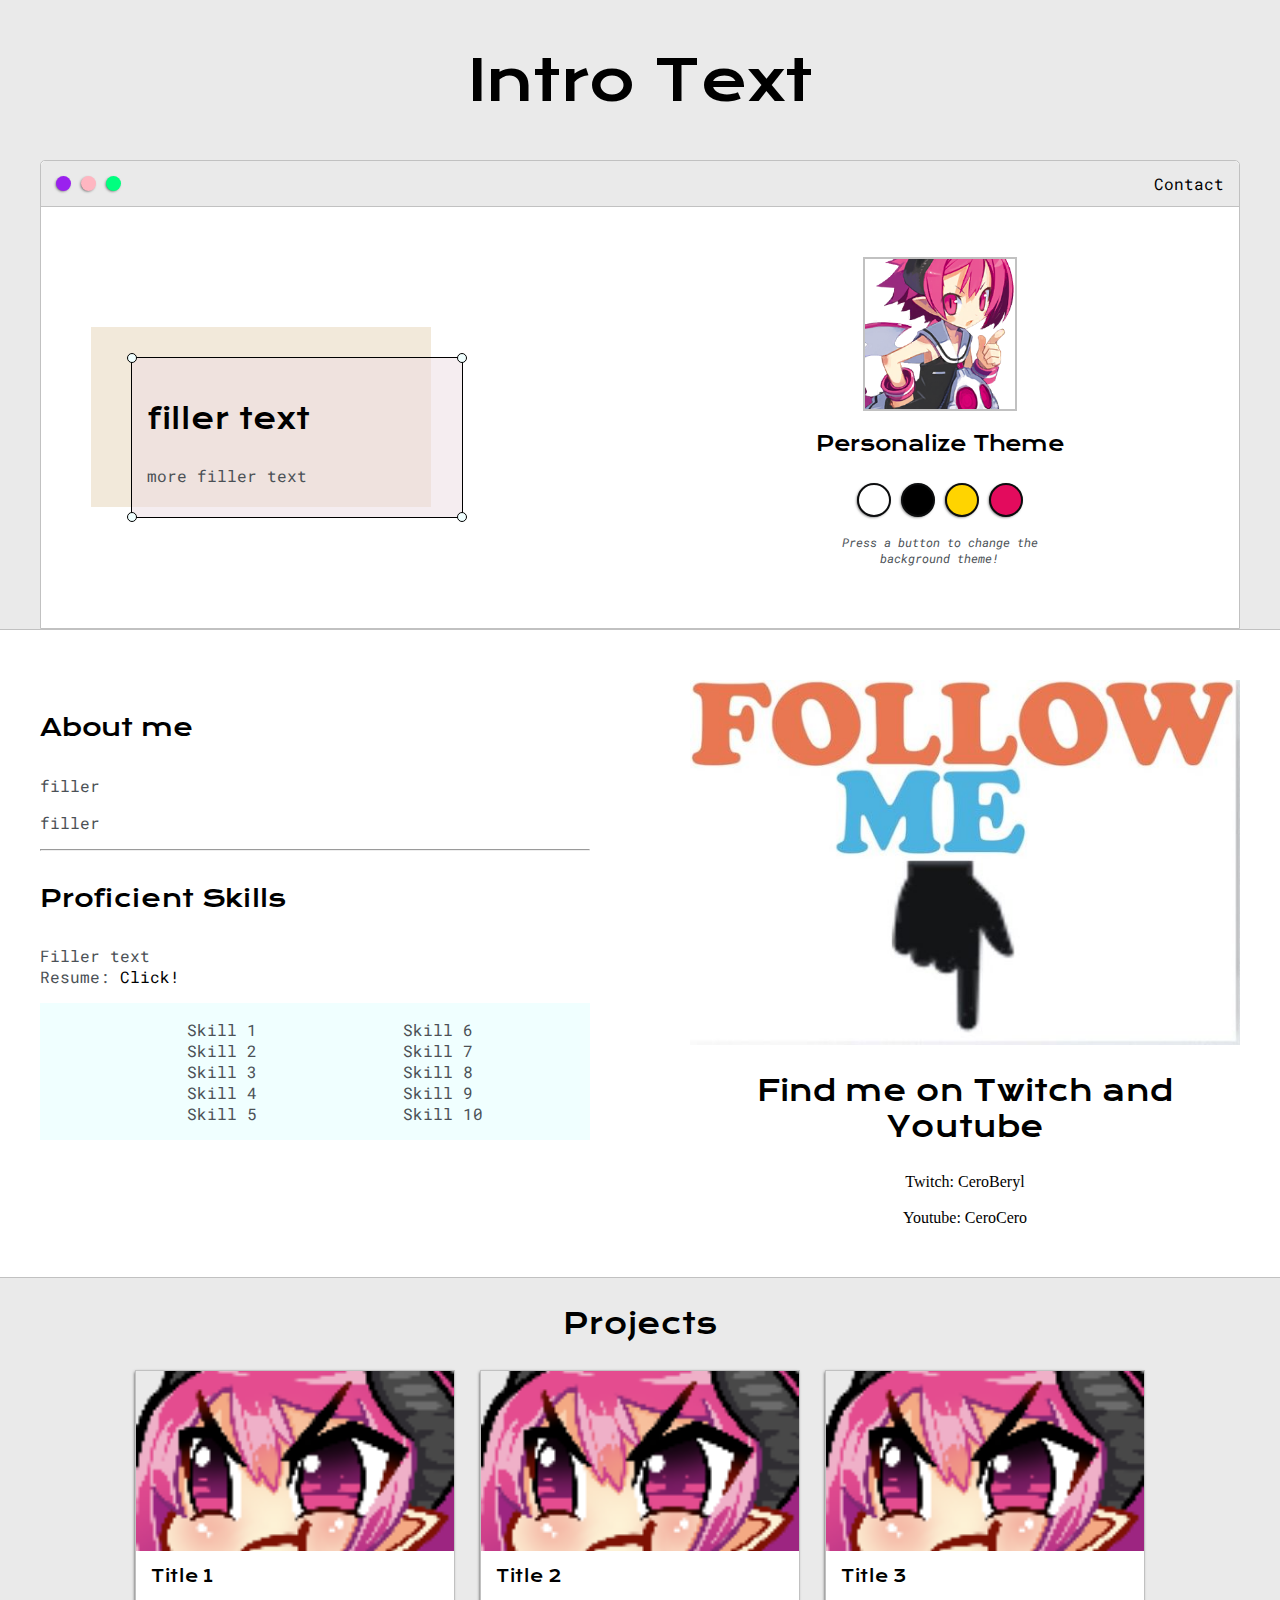
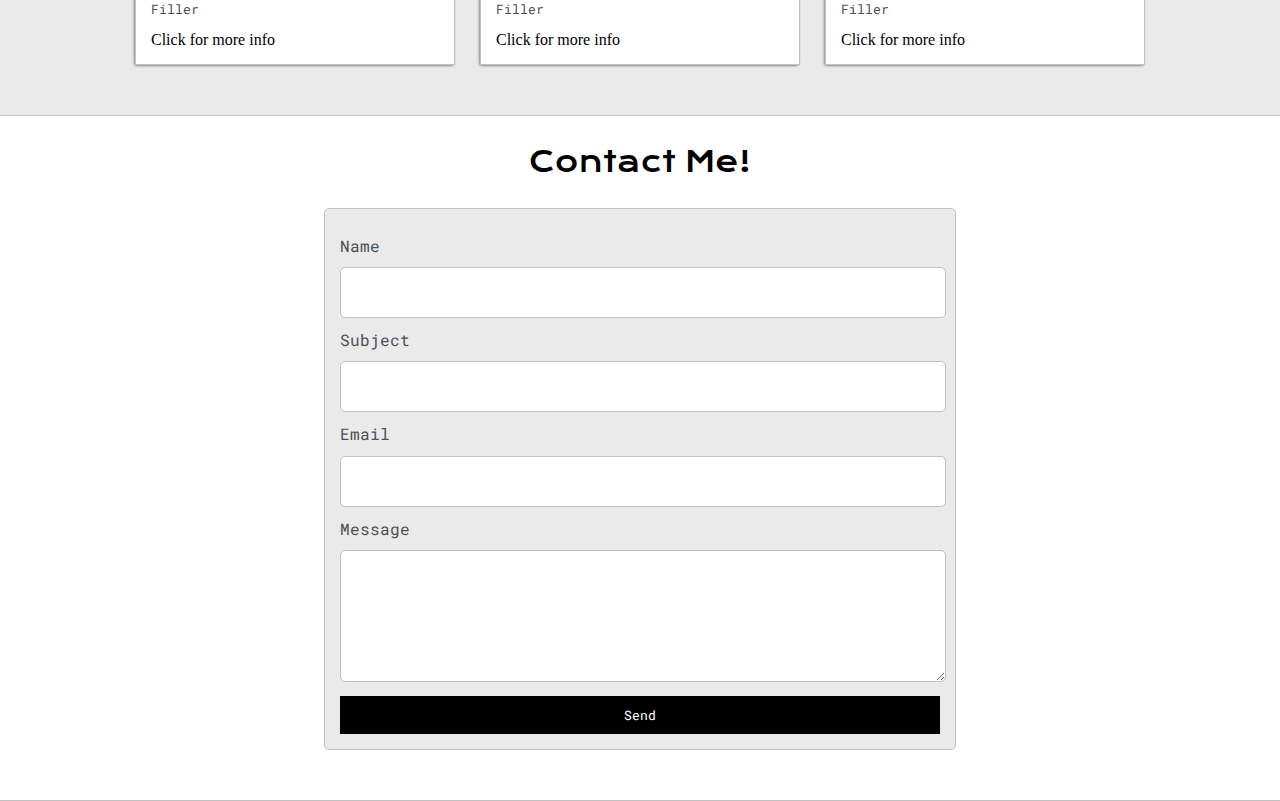
<file: index.html>
<!DOCTYPE html>
<html>
  <head>
    <title>Portfolio</title>

    <meta
      name="viewport"
      content="width=device-width,
    initial-scale=1, maximum-scale=1, minimum-scale=1"
    />

    <link
      href="https://fonts.googleapis.com/css2?family=Krona+One&display=swap"
      rel="stylesheet"
    />

    <link
      href="https://fonts.googleapis.com/css2?family=Krona+One&family=Roboto+Mono:wght@500&display=swap"
      rel="stylesheet"
    />

    <link
      href="https://fonts.googleapis.com/css2?family=Krona+One&family=Roboto+Mono:wght@500&display=swap"
      rel="stylesheet"
    />

    <link
      href="https://fonts.googleapis.com/css2?family=Krona+One&family=Roboto+Mono:wght@500&display=swap"
      rel="stylesheet"
    />

    <link rel="stylesheet" type="text/css" href="css/light.css" />

    <link id="theme-style" rel="stylesheet" typ="text/css" href="css/dark.css" />
  </head>

  <body>
    <section class="s1">
      <div class="main-container">
        <div class="greet-wrapper">
          <h1>Intro Text</h1>
        </div>

        <div class="intro-wrapper">
          <div class="nav-wrapper">
            <div class="emote-wrapper">
              <div id="emote-1" class="browser-emote"></div>
              <div id="emote-2" class="browser-emote"></div>
              <div id="emote-3" class="browser-emote"></div>
            </div>

            <ul id="navigation">
              <li><a href="#">Contact</a></li>
            </ul>
          </div>

          <div class="right-side">
            <img id="cero-pic" src="images/cero.png">
            <h5 style="text-align: center; line-height: 0;">Personalize Theme</h5>
            
            <div id="theme-wrapper">
              <div id="light-mode" class="theme-circle" data-mode="light"></div>
              <div id="dark-mode" class="theme-circle" data-mode="dark"></div>
              <div id="yellow-mode" class="theme-circle"  data-mode="yellow"></div>
              <div id="rasp-mode" class="theme-circle" data-mode="rasp"></div>
            </div>
            
            <p id="theme-note">Press a button to change the <br />background theme!</p>

          </div>

          <div class="left-side">

            <div id="peek-shadow">
              <div id="peek">
                <div id="corner-NW" class="corner"></div>
                <div id="corner-NE" class="corner"></div>
                <h3>filler text</h3>
                <p>more filler text</p>
                <div id="corner-SW" class="corner"></div>
                <div id="corner-SE" class="corner"></div>
              </div>
            </div>

          </div>

        </div>
      </div>
    </section>

    <section class="s2">
      <div class="main-container">

        <div class="about-wrapper">
        
          <div class="about-section">
            <h4>About me</h4>
            <p>filler</p>
            <p>filler</p>
            <hr>
            <h4>Proficient Skills</h4>
            <p>Filler text
            <br>Resume: <a id="link-color" target="_blank" href="">Click!</a></p>

            <div id="skills">
              <ul>
                <li>Skill 1</li>
                <li>Skill 2</li>
                <li>Skill 3</li>
                <li>Skill 4</li>
                <li>Skill 5</li>
              </ul>

              <ul>
                <li>Skill 6</li>
                <li>Skill 7</li>
                <li>Skill 8</li>
                <li>Skill 9</li>
                <li>Skill 10</li>
              </ul>
            </div>
          </div>

          <div class="social-link">
          
            <img id="social-pic" src="images/follow.jpg">
            <h3>Find me on Twitch and Youtube</h3>
            <a id="link-color" target="_blank" href="#">Twitch: CeroBeryl</a> <br>
            <a id="link-color" target="_blank" href="#">Youtube: CeroCero</a>

          </div>
        </div>
      </div>
    </section>

    <section class="s1">
      <div class="main-container">
        <h3 id="headline">Projects</h3>
        <div class="project-wrapper">

          <div>
            <div class="project-container">
              <img class="project-thumbnail" src="images/ceropout.png">
              <div class="project-preview">
                <h6 class="project-title">Title 1</h6>
                <p class="project-caption">Filler</p>
                <a id="link-color" href="filler1.html">Click for more info</a>
              </div>
            </div>
          </div>

          <div>
            <div class="project-container">
              <img class="project-thumbnail" src="images/ceropout.png">
              <div class="project-preview">
                <h6 class="project-title">Title 2</h6>
                <p class="project-caption">Filler</p>
                <a id="link-color" href="#">Click for more info</a>
              </div>
            </div>
          </div>

            <div class="project-container">
              <img class="project-thumbnail" src="images/ceropout.png">
              <div class="project-preview">
                <h6 class="project-title">Title 3</h6>
                <p class="project-caption">Filler</p>
                <a id="link-color" href="#">Click for more info</a>
              </div>
            </div>
          </div>

        </div>
      </div>
    </section>

    <section class="s2">
      <div class="main-container">
        <h3 id="headline">
          Contact Me!
        </h3>

        <form id="contact-form">
          <label>Name</label><input class="input-field" type="text" name="name">
          <label>Subject</label><input class="input-field" type="text" name="subject">
          <label>Email</label><input class="input-field" type="email" name="email">
          <label>Message</label><textarea class="input-field" name="message"></textarea>
          <input id="submit-btn" type="submit" value="Send">
        </form>

      </div>
    </section>

    <script type="text/javascript" src="script.js"></script>

  </body>
</html>
</file>
<file: css/light.css>
/* color attributes */
:root {
  --mainText: #000000;
  --altText: #4b5156;
  --mainColor: #eaeaea;
  --altColor: #fff;
  --borderColor: #c1c1c1;
  --themeColor: #0c0d0e;
  --peekColor: rgba(235, 220, 226, 0.5);
  --peekShadow: #f2e9da;
  --buttonColor: #000000;

  --navLinkColor: #000000;
  --navLinkHover: #32cd32;

  --linkColor: #000000;
  --linkHover: #32cd32;
}

/* main configuration */

html,
body {
  padding: 0;
  margin: 0;
}

body * {
  transition: 0.4s;
}

h1 {
  font-size: 56px;
}
h2 {
  font-size: 36px;
}
h3 {
  font-size: 28px;
}
h4 {
  font-size: 24px;
}
h5 {
  font-size: 20px;
}
h6 {
  font-size: 16px;
}

a {
  text-decoration: none;
}

ul {
  list-style: none;
}

h1,
h2,
h3,
h4,
h5,
h6,
strong {
  color: var(--mainText);
  font-family: "Krona One", sans-serif;
  font-weight: 500;
}

p,
li,
span,
label,
input,
text {
  font-family: "Roboto Mono", monospace;
  color: var(--altText);
}

.s1 {
  background-color: var(--mainColor);
  border-bottom: 1px solid var(--borderColor);
  overflow: auto;
}

.s2 {
  background-color: var(--altColor);
  border-bottom: 1px solid var(--borderColor);
  overflow: auto;
}

#headline {
  text-align: center;
}

#link-color {
  color: var(--linkColor);
}

#link-color:hover {
  color: var(--linkHover);
}

/* main body */

.main-container {
  width: 1200px;
  margin: 0 auto;
}

.greet-wrapper {
  display: grid;
  min-height: 10em;
  text-align: center;
  align-content: center;
}

.intro-wrapper {
  background-color: var(--altColor);
  border: 1px solid var(--borderColor);
  border-radius: 5px 5px 0 0;

  display: grid;
  grid-template-columns: 1fr 1fr;
  grid-template-areas:
    "nav-wrapper nav-wrapper"
    "left-side right-side";
}

.nav-wrapper {
  grid-area: nav-wrapper;
  border-bottom: 1px solid var(--borderColor);
  display: flex;
  justify-content: space-between;
  align-items: center;
  background-color: var(--mainColor);
  border-radius: 5px 5px 0 0;
}

#navigation a {
  color: var(--navLinkColor);
}

#navigation a:hover {
  color: var(--navLinkHover);
}

#navigation {
  margin: 0;
  padding: 10px;
}

#navigation li {
  display: inline-block;
  margin-right: 5px;
  margin-left: 5px;
}

/* small circle */

.emote-wrapper {
  display: flex;
  padding: 10px;
}

#emote-1 {
  background-color: #9a21ee;
}

#emote-2 {
  background-color: #ffb6c1;
}

#emote-3 {
  background-color: #00ff7f;
}

.browser-emote {
  background-color: #000000;
  height: 15px;
  width: 15px;
  border-radius: 50%;
  margin: 5px;

  -webkit-box-shadow: -1px 1px 3px -1px rgba(0, 0, 0, 0.75);
  -moz-box-shadow: -1px 1px 3px -1px rgba(0, 0, 0, 0.75);
  box-shadow: -1px 1px 3px -1px rgba(0, 0, 0, 0.75);
}

/* right column */

.right-side {
  grid-area: right-side;
  padding-top: 50px;
  padding-bottom: 50px;
}

#cero-pic {
  height: 150px;
  width: 150px;
  object-fit: cover;
  border: 2px solid var(--borderColor);
  display: block;
  margin: 0 auto;
}

#theme-wrapper {
  display: flex;
  justify-content: center;
}

.theme-circle {
  height: 30px;
  width: 30px;
  border-radius: 50%;
  border: 2px solid var(--themeColor);
  margin: 5px;

  -webkit-box-shadow: -1px 1px 3px -1px rgba(0, 0, 0, 0.75);
  -moz-box-shadow: -1px 1px 3px -1px rgba(0, 0, 0, 0.75);
  box-shadow: -1px 1px 3px -1px rgba(0, 0, 0, 0.75);

  cursor: grab;
}

.theme-circle:hover {
  border-width: 3px;
}

#light-mode {
  background-color: #fff;
}

#dark-mode {
  background-color: #000000;
}

#yellow-mode {
  background-color: #ffd400;
}

#rasp-mode {
  background-color: #e30b5d;
}

#theme-note {
  font-size: 12px;
  font-style: italic;
  text-align: center;
}

/* left column */

.left-side {
  grid-area: left-side;
  display: grid;
  align-content: center;
  padding-top: 50px;
  padding-bottom: 50px;
}

#peek {
  width: 300px;
  border: 1.5px solid #000000;
  background-color: var(--peekColor);
  padding: 15px;
  position: relative;
}

#peek-shadow {
  background-color: var(--peekShadow);
  width: 300px;
  height: 150px;
  padding-left: 40px;
  padding-top: 30px;
  margin-left: 50px;
}

.corner {
  width: 8px;
  height: 8px;
  border-radius: 50%;
  border: 1.5px solid #000000;
  background-color: rgb(240, 255, 255);
  position: absolute;
}

#corner-NW {
  top: -5px;
  left: -5px;
}
#corner-NE {
  top: -5px;
  right: -5px;
}
#corner-SW {
  bottom: -5px;
  left: -5px;
}
#corner-SE {
  bottom: -5px;
  right: -5px;
}

.about-wrapper {
  display: grid;
  grid-template-columns: repeat(auto-fit, minmax(320px, 1fr));
  padding-top: 50px;
  padding-bottom: 50px;
  gap: 100px;
}

#skills {
  display: flex;
  justify-content: space-evenly;
  background-color: #f0ffff;
}

.social-link {
  display: grid;
  align-content: center;
  text-align: center;
}

#social-pic {
  width: 100%;
}

.project-container {
  border: 1px solid var(--borderColor);

  -webkit-box-shadow: -1px 1px 3px -1px rgba(0, 0, 0, 0.75);
  -moz-box-shadow: -1px 1px 3px -1px rgba(0, 0, 0, 0.75);
  box-shadow: -1px 1px 3px -1px rgba(0, 0, 0, 0.75);
}

.project-wrapper {
  display: grid;
  grid-template-columns: repeat(auto-fit, 320px);
  gap: 25px;
  justify-content: center;
  padding-bottom: 50px;
}

.project-thumbnail {
  width: 100%;
  height: 180px;
  display: block;
  object-fit: cover;
}

.project-preview {
  background-color: #fff;
  padding: 15px;
}

.project-title {
  color: #000000;
  margin: 0;
}

.project-caption {
  color: #4b5156;
  font-size: 13px;
}

#contact-form {
  display: block;
  max-width: 600px;
  margin: 0 auto;
  border: 1px solid var(--borderColor);
  padding: 15px;
  border-radius: 5px;
  background-color: var(--mainColor);
  margin-bottom: 50px;
}

#contact-form label {
  line-height: 2.7em;
}

#contact-form textarea {
  min-height: 100px;
  font-size: 14px;
}

.input-field {
  width: 100%;
  padding-top: 15px;
  padding-bottom: 15px;
  background-color: var(--altColor);
  border-radius: 5px;
  border: 1px solid var(--borderColor);
  font-size: 14px;
}

#submit-btn {
  margin-top: 10px;
  width: 100%;
  padding-top: 10px;
  padding-bottom: 10px;
  color: #fff;
  background-color: var(--buttonColor);
  border: none;
}

@media screen and (max-width: 800px) {
  .intro-wrapper {
    grid-template-columns: 1fr;
    grid-template-areas:
      "nav-wrapper"
      "right-side"
      "left-side";
  }

  .left-side {
    justify-content: center;
  }
}

@media screen and (max-width: 1200px) {
  .main-container {
    width: 95%;
  }
}
</file>
<file: css/dark.css>
/* color attributes */
:root {
  --mainText: #fff;
  --altText: #eeeeee;
  --mainColor: #232b2b;
  --altColor: #3b444b;
  --borderColor: #666666;
  --peekColor: rgba(235, 220, 226, 0.5);
  --peekShadow: #2b202f;
  --buttonColor: #414a4c;
  --linkColor: #eeeeee;
}
</file>
